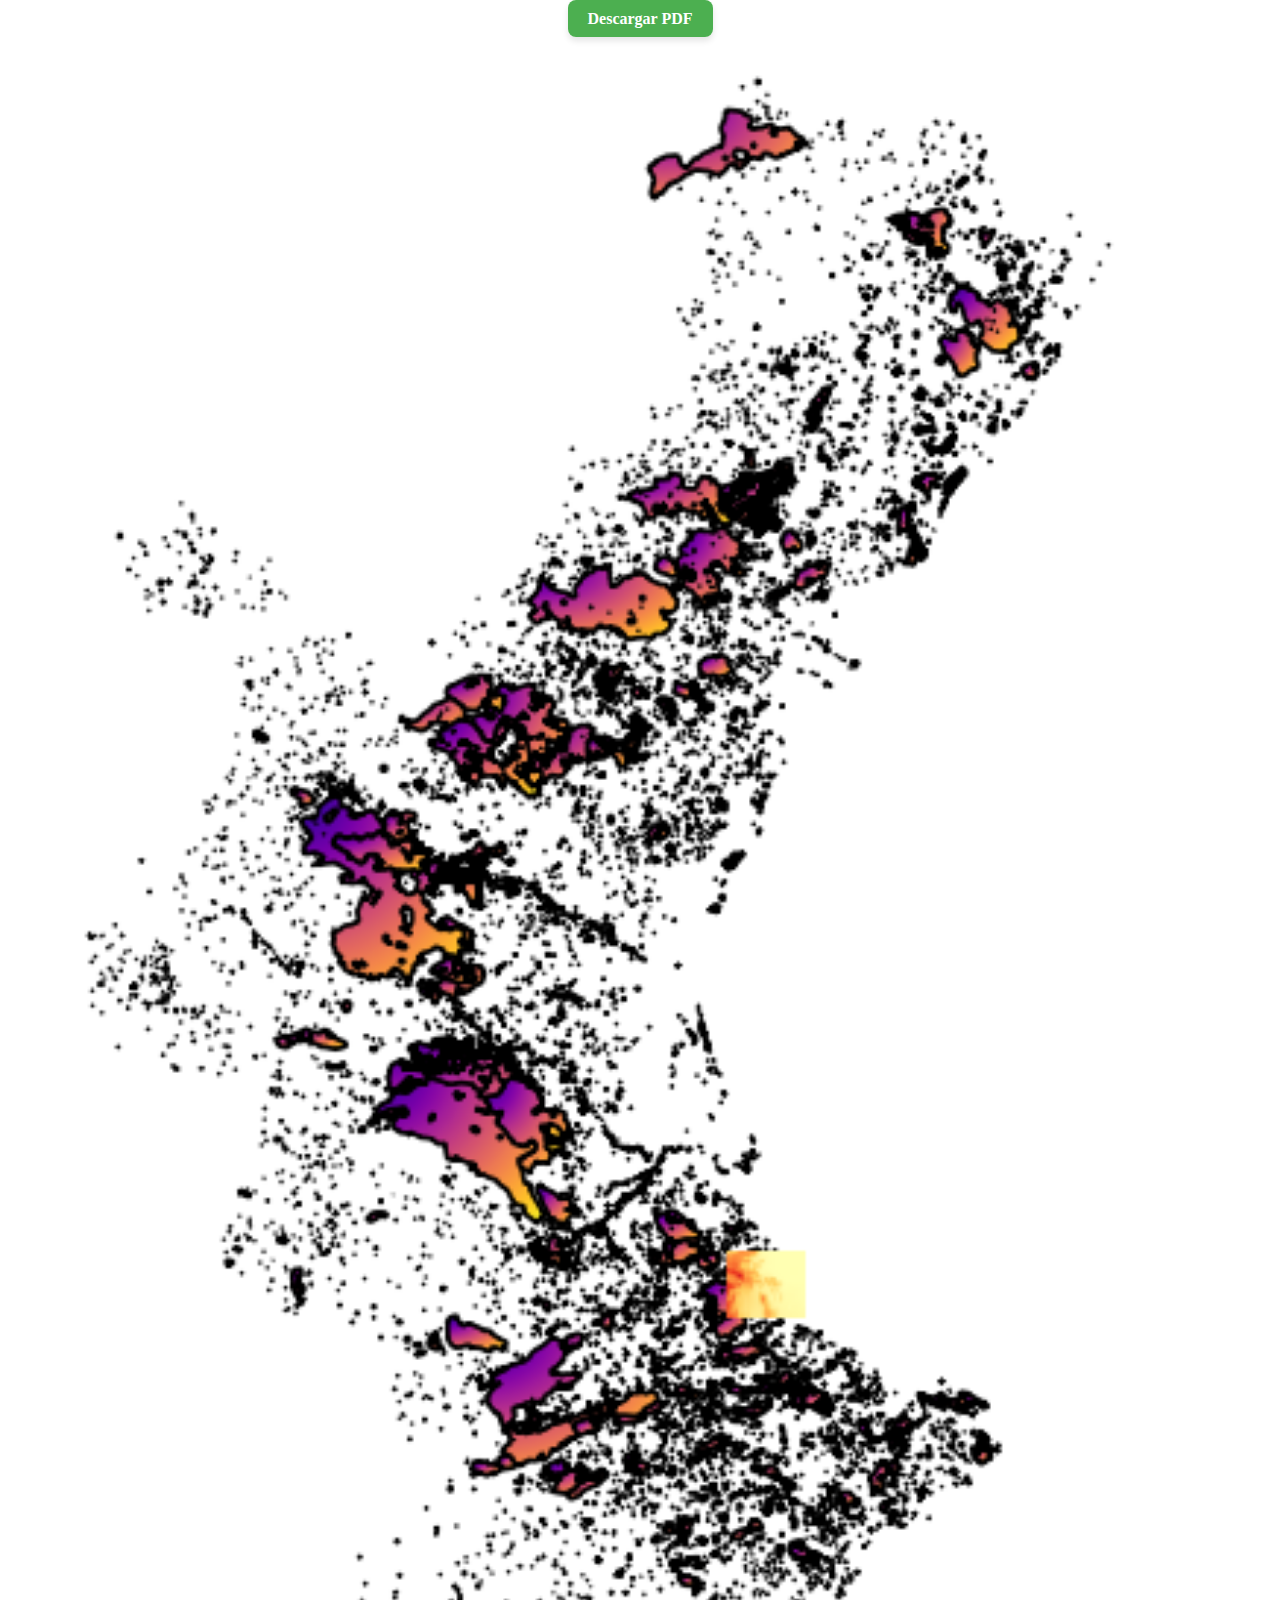
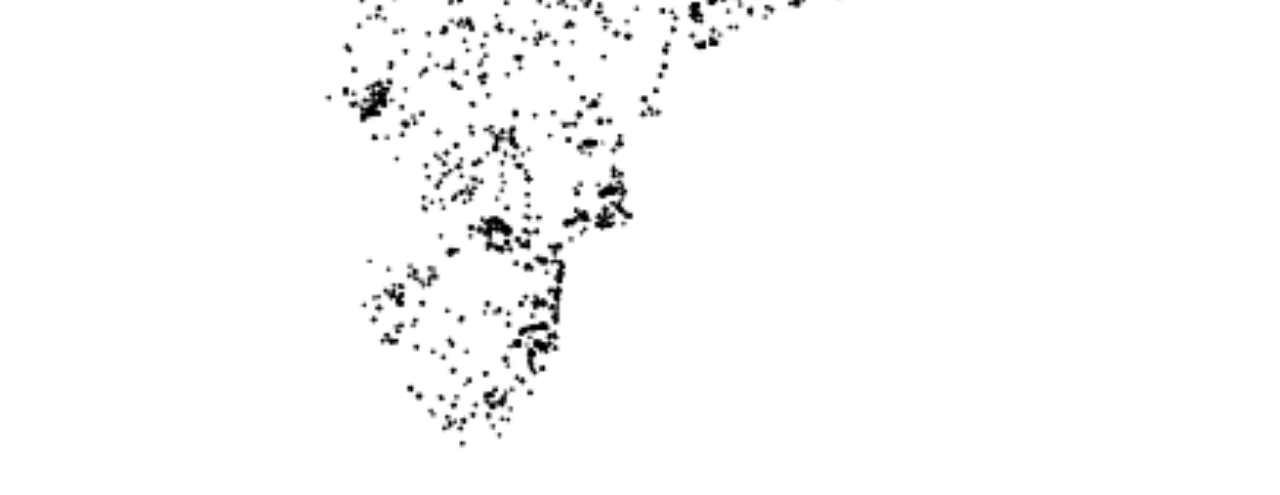
<file: prac1.html>
<!doctype html>
<html lang="es">
<head>
    <meta charset="UTF-8">
    <meta name="viewport"
          content="width=device-width, user-scalable=no, initial-scale=1.0, maximum-scale=1.0, minimum-scale=1.0">
    <meta http-equiv="X-UA-Compatible" content="ie=edge">
    <title>Practica 1</title>

   <style>
    body {
      margin: 0;
      display: flex;
      flex-direction: column;
      
    }

    #header {
      padding: 10px 0; /* Solo padding vertical */
      text-align: center;
      z-index: 1000;
    }
    #descarga {
      background-color: #4CAF50; /* Color de fondo */
      color: white; /* Color de texto */
      padding: 10px 20px; /* Espaciado interno */
      text-decoration: none; /* Quitar subrayado */
      border-radius: 8px; /* Bordes redondeados */
      font-size: 16px; /* Tamaño de fuente */
      font-weight: bold; /* Negrita */
      box-shadow: 0px 4px 6px rgba(0, 0, 0, 0.1); /* Sombra */
      transition: background-color 0.3s ease, transform 0.2s ease; /* Animación */
    }
    #descarga:hover {
      background-color: #45a049; /* Color al pasar el mouse */
      transform: scale(1.05); /* Agranda ligeramente al pasar el mouse */
    }

    
   </style> 
</head>
<body>
  <!-- Contenedor para el encabezado -->
  <div id="header">
    <a id="descarga" href="pdf/1_INTRODUCCION%20QGIS.pdf" download>Descargar PDF</a>
  </div>

<!-- Imagen desde la carpeta doc -->
<img src="doc/Mapa_Zonas.png" alt="Descripción de la imagen" style="max-width: 100%; height: auto;">

<br><br>


</body>
</html>
</file>
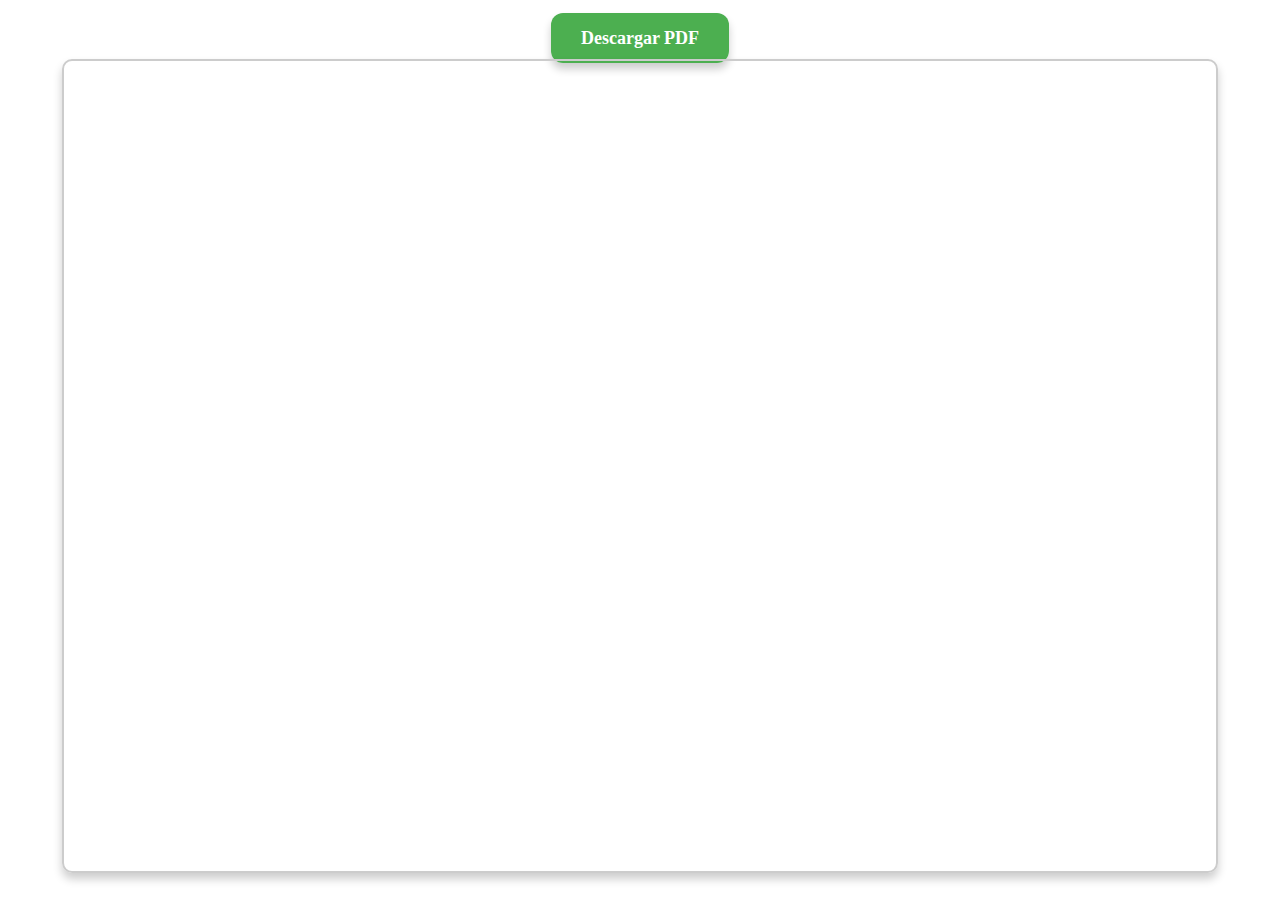
<file: prac3.html>
<!doctype html>
<html lang="es">
<head>
  <meta charset="UTF-8">
  <meta name="viewport"
        content="width=device-width, user-scalable=no, initial-scale=1.0, maximum-scale=1.0, minimum-scale=1.0">
  <meta http-equiv="X-UA-Compatible" content="ie=edge">
  <title>Practica 3</title>

  <style>
    body {
      background-size: cover;
      margin: 0;
      padding: 0;
      display: flex;
      flex-direction: column;
      align-items: center; /* Centrar horizontalmente */
      justify-content: center; /* Centrar verticalmente */
      height: 100vh; /* Ocupa toda la altura de la ventana */
    }

    #header {
      text-align: center;
      margin-bottom: 10px; /* Separación del visor */
    }

    #descarga {
      background-color: #4CAF50; /* Color de fondo */
      color: white; /* Color de texto */
      padding: 15px 30px; /* Tamaño más grande */
      text-decoration: none; /* Quitar subrayado */
      border-radius: 12px; /* Bordes redondeados */
      font-size: 18px; /* Fuente más grande */
      font-weight: bold; /* Negrita */
      box-shadow: 0px 6px 8px rgba(0, 0, 0, 0.2); /* Sombra */
      transition: background-color 0.3s ease, transform 0.2s ease; /* Animación */
    }

    #descarga:hover {
      background-color: #45a049; /* Color al pasar el mouse */
      transform: scale(1.1); /* Agranda ligeramente al pasar el mouse */
    }

    .viewer {
      width: 90%; /* Ancho del visor */
      height: 90%; /* Altura del visor */
      border: 2px solid #ccc; /* Borde alrededor del PDF */
      border-radius: 10px; /* Bordes redondeados */
      box-shadow: 0px 6px 10px rgba(0, 0, 0, 0.2); /* Sombra del visor */
      overflow: hidden; /* Evita desbordamiento */
    }

    iframe {
      width: 100%;
      height: 100%;
      border: none;
    }
  </style>
</head>
<body>
  <!-- Contenedor para el encabezado -->
  <div id="header">
    <a id="descarga" href="pdf/3_TEMATICO_RASTER.pdf" download>Descargar PDF</a>
  </div>

  <div class="viewer">
    <!-- Mostrar PDF en un iframe -->
    <iframe src="doc/3_Respuesta.pdf"></iframe>
  </div>
</body>
</html>
</file>
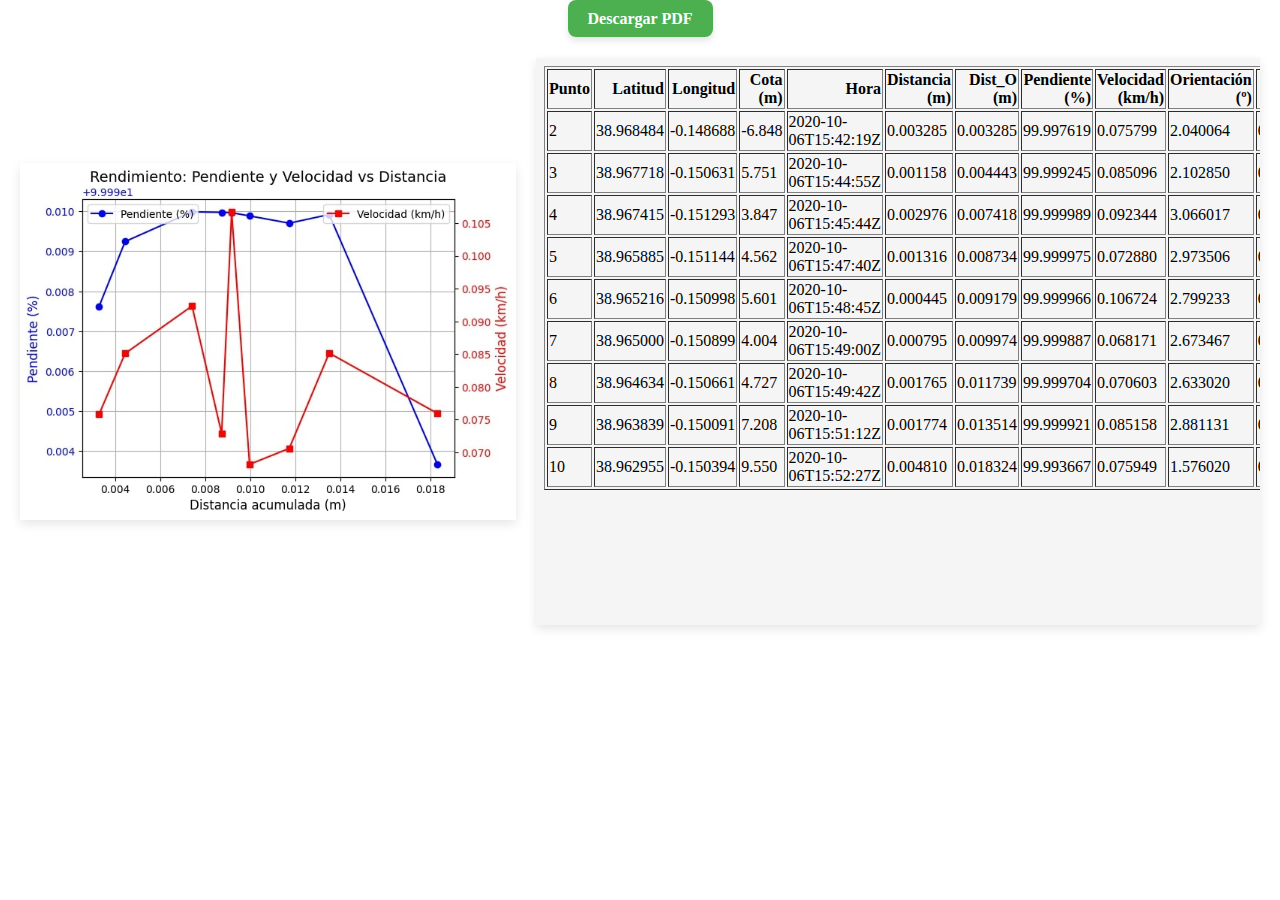
<file: prac7.html>
<!doctype html>
<html lang="es">
<head>
  <meta charset="UTF-8">
  <meta name="viewport"
        content="width=device-width, user-scalable=no, initial-scale=1.0, maximum-scale=1.0, minimum-scale=1.0">
  <meta http-equiv="X-UA-Compatible" content="ie=edge">
  <title>Practica 7</title>

    <style>
      body {
          background-size: cover;
          margin: 0;
          padding: 0;
      }

      #header {
      padding: 10px 0; /* Solo padding vertical */
      text-align: center;
      z-index: 1000;
    }
    #descarga {
      background-color: #4CAF50; /* Color de fondo */
      color: white; /* Color de texto */
      padding: 10px 20px; /* Espaciado interno */
      text-decoration: none; /* Quitar subrayado */
      border-radius: 8px; /* Bordes redondeados */
      font-size: 16px; /* Tamaño de fuente */
      font-weight: bold; /* Negrita */
      box-shadow: 0px 4px 6px rgba(0, 0, 0, 0.1); /* Sombra */
      transition: background-color 0.3s ease, transform 0.2s ease; /* Animación */
    }
    #descarga:hover {
      background-color: #45a049; /* Color al pasar el mouse */
      transform: scale(1.05); /* Agranda ligeramente al pasar el mouse */
    }

      .viewer {
          position: relative;
          text-align: center;
          display: flex;
          flex-direction: column;
          align-items: center;
          justify-content: center;
          padding: 20px;
          gap: 20px;
      }

      .viewer h1 {
          margin-top: -15px;
          margin-bottom: 20px;
          font-size: 2rem;
          color: whitesmoke;
      }

      .viewer .row {
          display: flex;
          flex-direction: row;
          align-items: center;
          justify-content: center;
          gap: 20px;
          width: 100%;
      }

      .viewer img {
          max-width: 40%;
          height: auto;
          box-shadow: 0 4px 10px rgba(0, 0, 0, 0.1);
      }

      .viewer iframe {
          width: 60%;
          height: 63vh;
          border: none;
          box-shadow: 0 4px 10px rgba(0, 0, 0, 0.1);
          background-color: whitesmoke;
      }
  </style>
</head>
<body>
        <!-- Contenedor para el encabezado -->
        <div id="header">
            <a id="descarga" href="pdf/7_Practica_Alumnos_GNSS.pdf" download>Descargar PDF</a>
        </div>
        <div class="viewer">
          <div class="row">
              <img src="doc/Grafica-prac7.jpg" alt="Grafico de la practica 7">

              <iframe src="doc/tabla-prac7.html" allowfullscreen></iframe>
          </div>
      </div>

</body>
</html>
</file>
